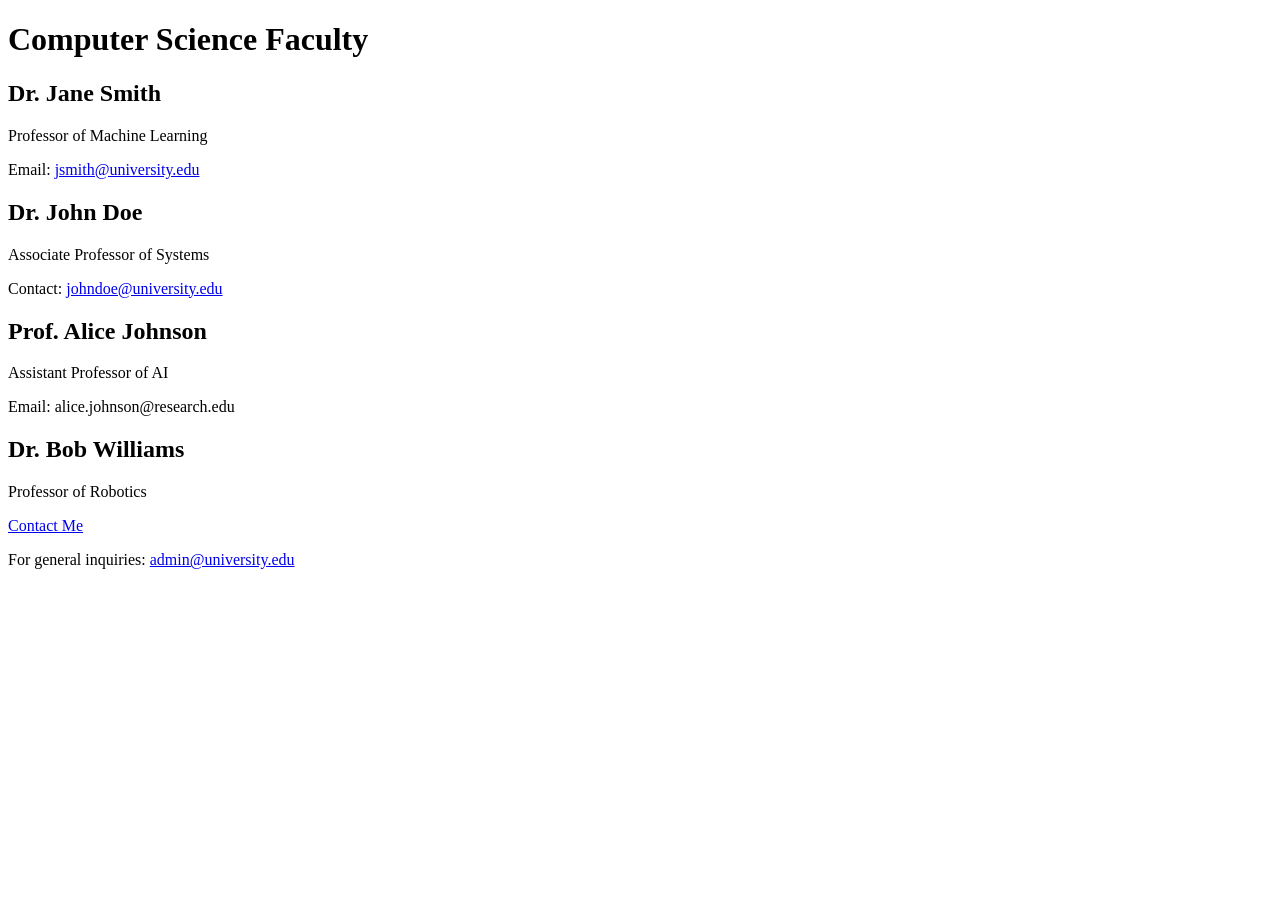
<file: test_faculty.html>
<!DOCTYPE html>
<html>

<head>
    <title>Test Faculty Page</title>
</head>

<body>
    <h1>Computer Science Faculty</h1>

    <div class="faculty-member">
        <h2>Dr. Jane Smith</h2>
        <p>Professor of Machine Learning</p>
        <p>Email: <a href="mailto:jsmith@university.edu">jsmith@university.edu</a></p>
    </div>

    <div class="faculty-member">
        <h2>Dr. John Doe</h2>
        <p>Associate Professor of Systems</p>
        <p>Contact: <a href="mailto:johndoe@university.edu">johndoe@university.edu</a></p>
    </div>

    <div class="faculty-member">
        <h2>Prof. Alice Johnson</h2>
        <p>Assistant Professor of AI</p>
        <p>Email: alice.johnson@research.edu</p>
    </div>

    <div class="faculty-member">
        <h2>Dr. Bob Williams</h2>
        <p>Professor of Robotics</p>
        <p><a href="mailto:bwilliams@robolab.edu?subject=Inquiry">Contact Me</a></p>
    </div>

    <!-- System email that should be filtered -->
    <p>For general inquiries: <a href="mailto:admin@university.edu">admin@university.edu</a></p>
</body>

</html>
</file>
